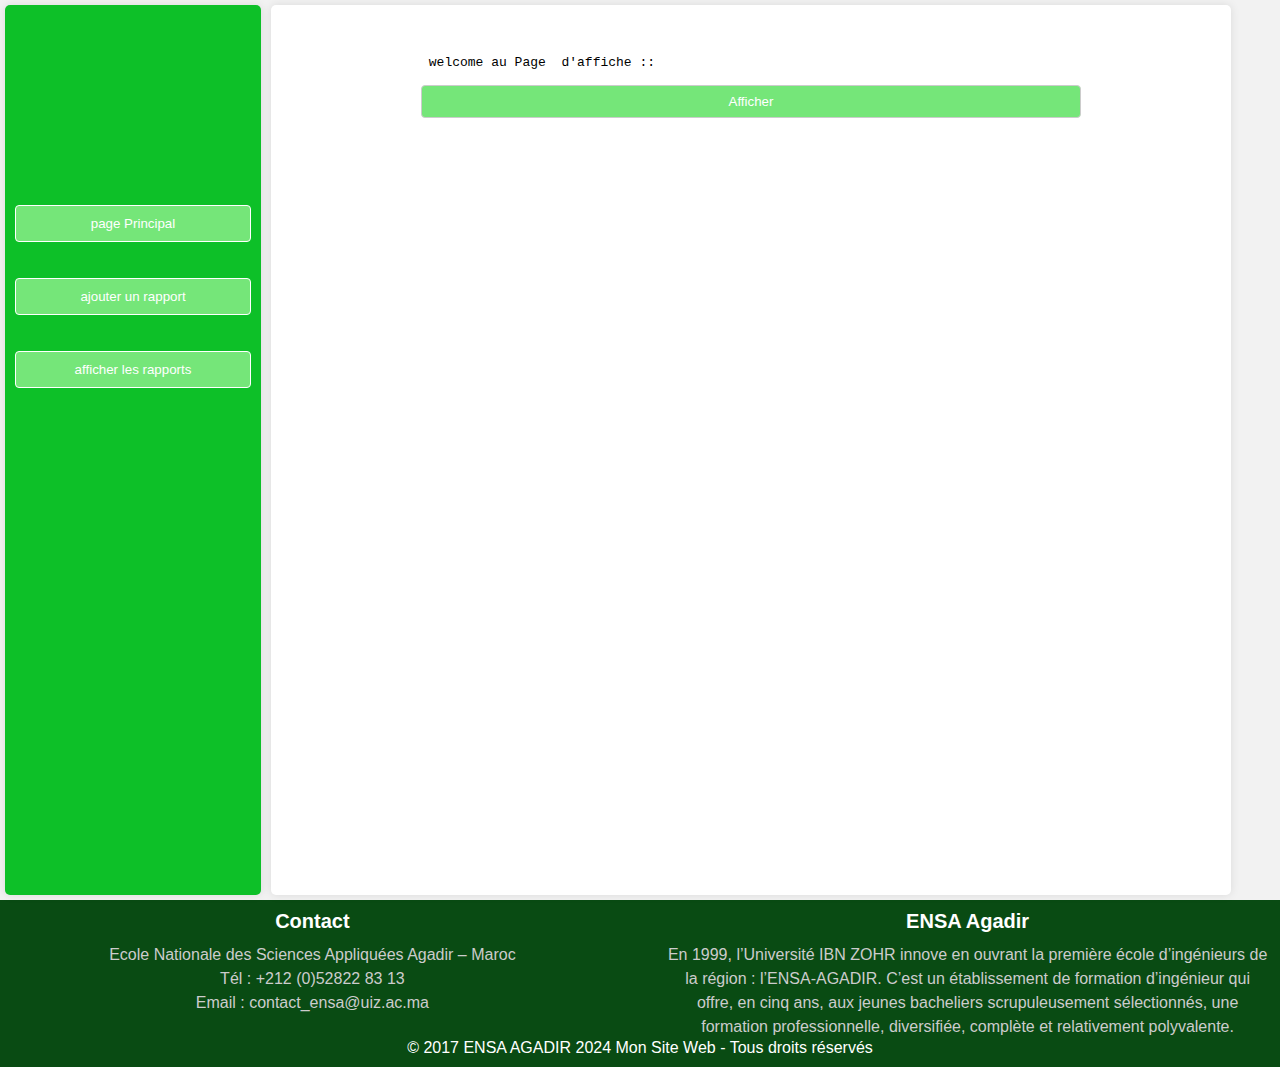
<file: afficherRapports.html>
<!DOCTYPE html>
    <html lang="en">
    <head>
        <meta charset="UTF-8">
        <meta name="viewport" content="width=device-width, initial-scale=1.0">
        <link rel="stylesheet" href="InterfaceDepot.css">
        <title>Document</title>
    </head>
    <body>
    <main>
        <div class="barre1">
            <a href="InterfaceDepot.php"><button class="btn">page Principal</button></a>
            <br>
            <br>
            <br>
            <a href="ajouterRapport.html"><button class="btn">ajouter un rapport</button></a>
            <br>
            <br>
            <br>
            <a href="afficherRapports.html"><button class="btn">afficher les rapports</button></a>
        </div>

        <div class="barre2">
            <div>
                <pre> welcome au Page  d'affiche ::  
                </pre> 
                <form action="afficher.php" method="post"> 
                <button type="submit" name="Afficher">Afficher</button>
                </form>
                
        </div>
        </div>

    </main>
    <footer>
        <div class="contact-info">
            <div>
                <h2>Contact</h2>
                <p>Ecole Nationale des Sciences Appliquées Agadir – Maroc<br>
                    Tél : +212 (0)52822 83 13<br>
                    Email : contact_ensa@uiz.ac.ma
                </p>
            </div>
            
            <div>
                <h2>ENSA Agadir</h2>
                <p>En 1999, l’Université IBN ZOHR innove en ouvrant la première
                    école d’ingénieurs de la région : l’ENSA-AGADIR. C’est un établissement de formation 
                    d’ingénieur qui offre, en cinq ans, aux jeunes bacheliers scrupuleusement sélectionnés,
                    une formation professionnelle, diversifiée, complète et relativement polyvalente.
                </p>
            </div>
        </div>
        
        <div class="copyright">
            <p>© 2017 ENSA AGADIR 2024 Mon Site Web - Tous droits réservés</p>
        </div>
    </footer>
    </body>
    </html>
</file>
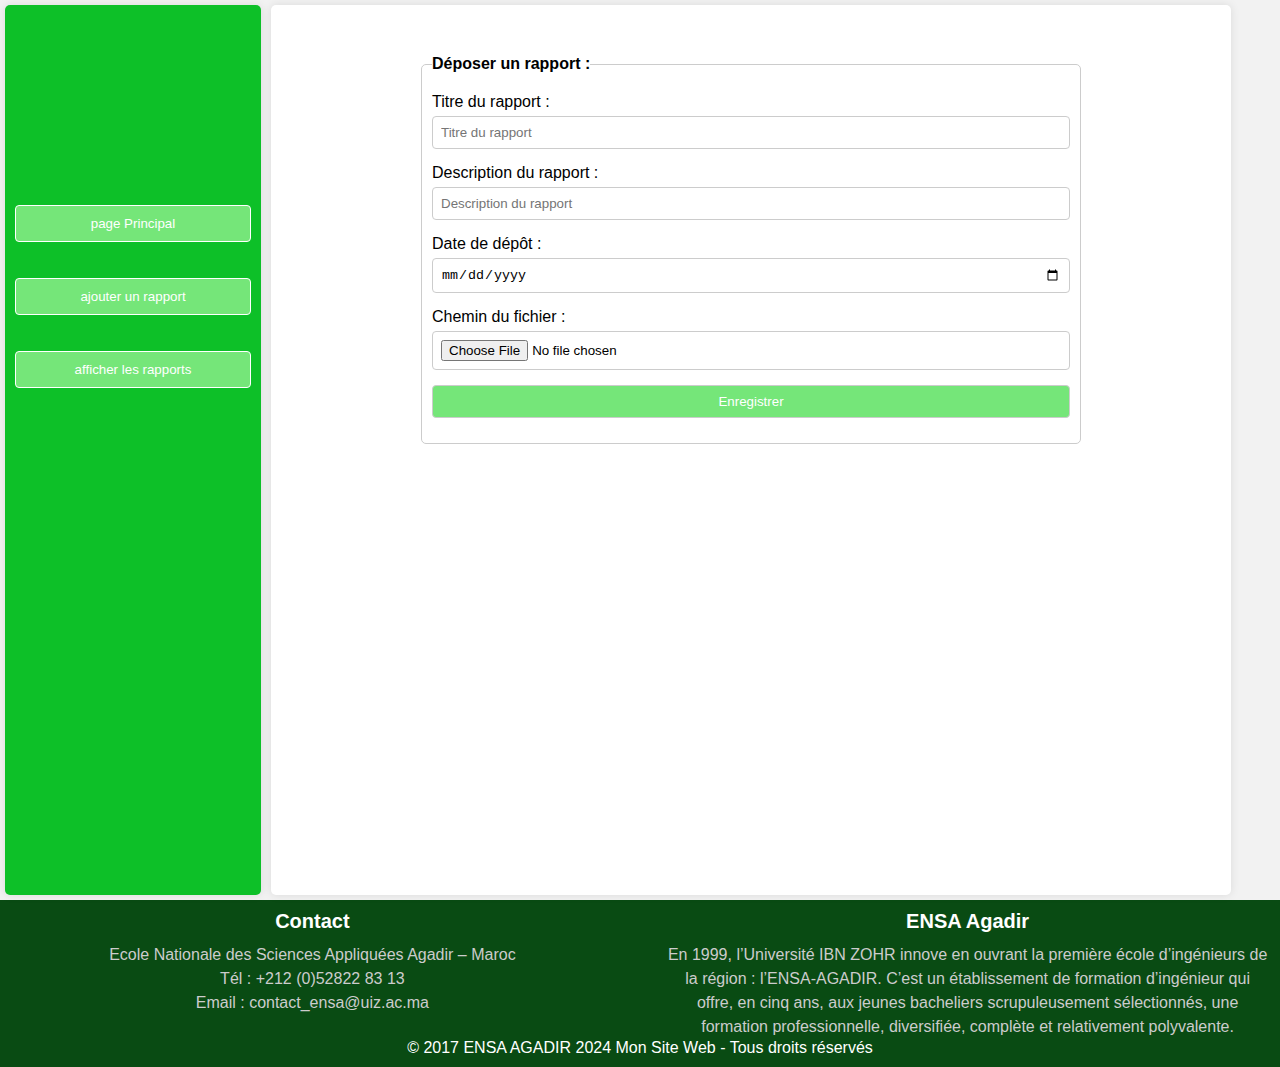
<file: ajouterRapport.html>
<!DOCTYPE html>
<html lang="en">
<head>
    <meta charset="UTF-8">
    <meta name="viewport" content="width=device-width, initial-scale=1.0">
    <link rel="stylesheet" href="InterfaceDepot.css">
    <title>Document</title>
</head>
<body>
<main>
    <div class="barre1">
        <a href="InterfaceDepot.php"><button class="btn">page Principal</button></a>
        <br>
        <br>
        <br>
        <a href="ajouterRapport.html"><button class="btn">ajouter un rapport</button></a>
        <br>
        <br>
        <br>
        <a href="afficherRapports.html"><button class="btn">afficher les rapports</button></a>
 </div>

    <div class="barre2">
        <form action="ajouter.php" method="post">
            <fieldset>
                <legend id="ajouter">Déposer un rapport :</legend>
                <label for="Titre_rapport">Titre du rapport :</label>
                <input type="text" id="Titre_rapport" name="Titre_rapport" placeholder="Titre du rapport" required>
                
                <label for="Description_rapport">Description du rapport :</label>
                <input type="text" id="Description_rapport" name="Description_rapport" placeholder="Description du rapport" required>
                
                <label for="Date_depot">Date de dépôt :</label>
                <input type="date" id="Date_depot" name="Date_depot" required>
                
                <label for="Chemin_fichier">Chemin du fichier :</label>
                <input type="file" id="Chemin_fichier" name="Chemin_fichier" required>
                
                <button type="submit" name="Enregistrer">Enregistrer</button>
            </fieldset>
        </form>
     </div>
    </div>
</main>
<footer>
    <div class="contact-info">
        <div>
            <h2>Contact</h2>
            <p>Ecole Nationale des Sciences Appliquées Agadir – Maroc<br>
                Tél : +212 (0)52822 83 13<br>
                Email : contact_ensa@uiz.ac.ma
            </p>
        </div>
        
        <div>
            <h2>ENSA Agadir</h2>
            <p>En 1999, l’Université IBN ZOHR innove en ouvrant la première
                école d’ingénieurs de la région : l’ENSA-AGADIR. C’est un établissement de formation 
                d’ingénieur qui offre, en cinq ans, aux jeunes bacheliers scrupuleusement sélectionnés,
                une formation professionnelle, diversifiée, complète et relativement polyvalente.
            </p>
        </div>
    </div>
    <a href=""></a>
    <div class="copyright">
        <p>© 2017 ENSA AGADIR 2024 Mon Site Web - Tous droits réservés</p>
    </div>
</footer>
</body>
</html>
</file>
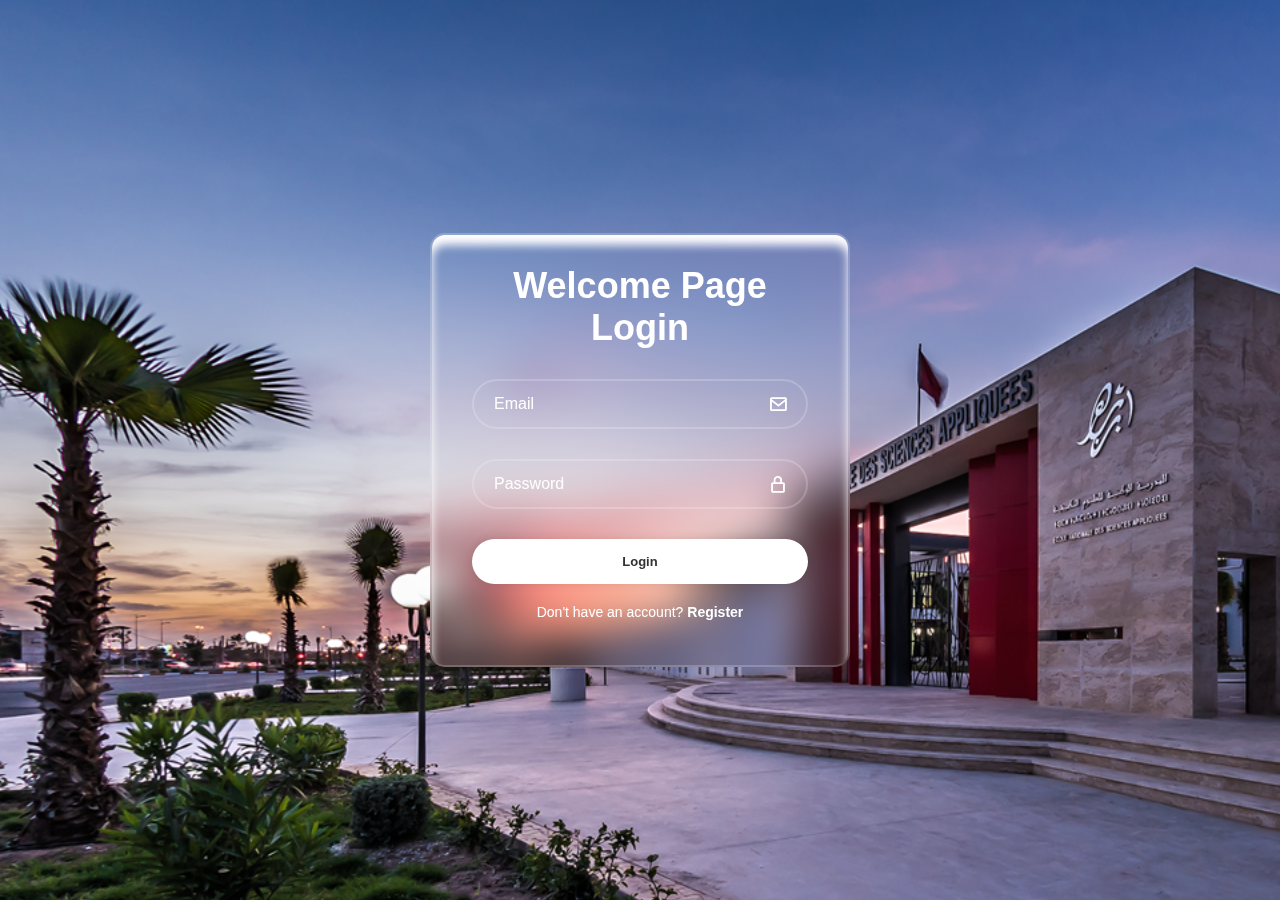
<file: Page_Login_chef_departement.html>
<!DOCTYPE html>
<html lang="en">
<head>
    <meta charset="UTF-8">
    <meta name="viewport" content="width=device-width, initial-scale=1.0">
    <title>Login and Register Page</title>
    <link rel="stylesheet" href="style_chef_departement.css">
    <link href='https://unpkg.com/boxicons@2.1.4/css/boxicons.min.css' rel='stylesheet'>
</head>
<body>
    <div class="wrapper">
        <form action="loginphp.php" method="post">
            <h1>Welcome Page Login</h1>
            <div class="input-box">
                <input type="email" name="Email" placeholder="Email" />
                <i class='bx bx-envelope'></i>
            </div>
            <div class="input-box">
                <input type="password" name="Password" placeholder="Password" />
                <i class='bx bx-lock-alt'></i>
            </div>
            <button type="submit" class="btn">Login</button>
            <div class="register-link">
                <p>Don't have an account? <a href="Page_registre_chef_departement.html">Register</a></p>
            </div>
        </form>
    </div>
</body>
</html>
</file>
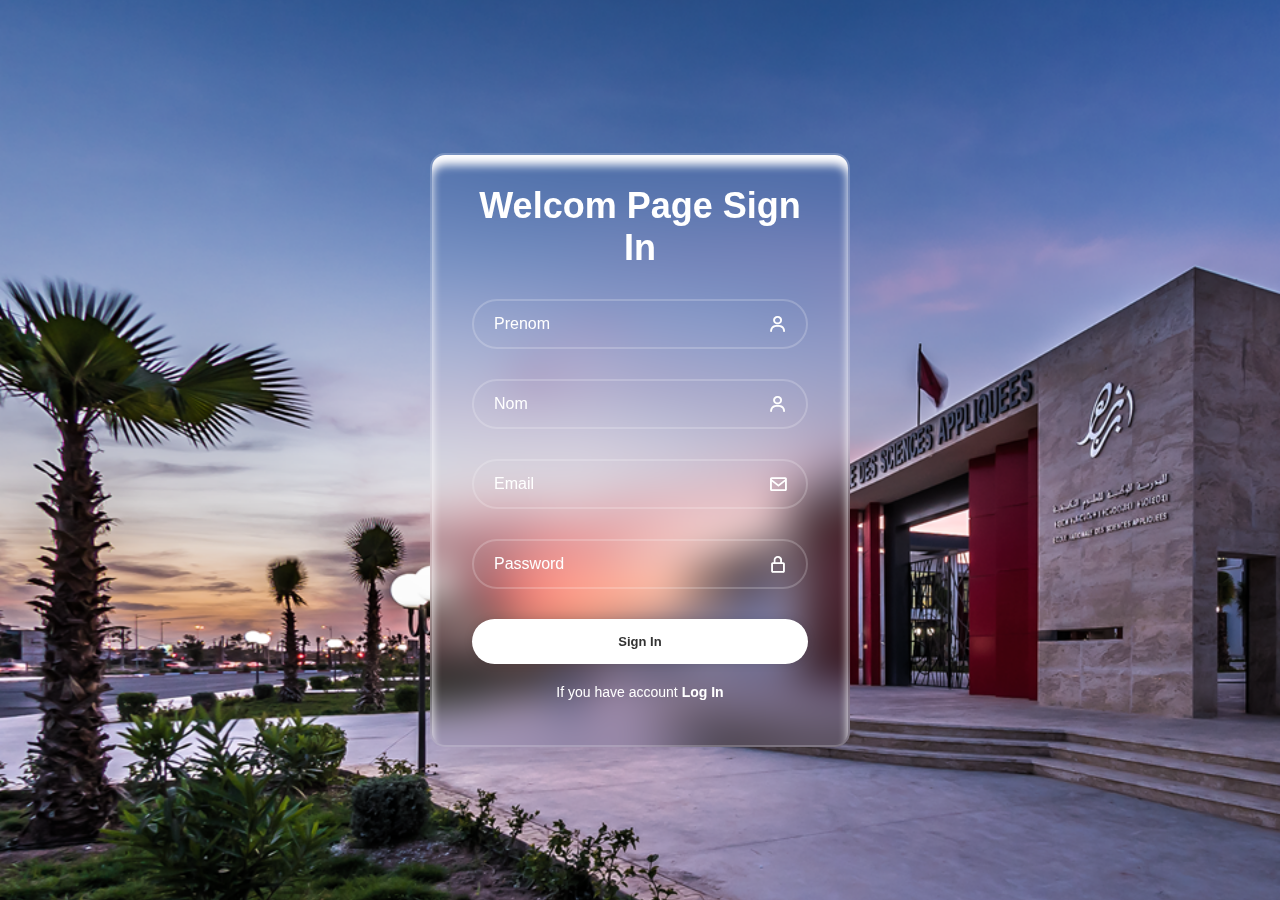
<file: Page_registre_chef_departement.html>
<!DOCTYPE html>
<html lang="en">
<head>
    <meta charset="UTF-8">
    <meta name="viewport" content="width=device-width, initial-scale=1.0">
    <title>Login and Register Page</title>
    <link rel="stylesheet" href="style_chef_departement.css">
    <link href='https://unpkg.com/boxicons@2.1.4/css/boxicons.min.css' rel='stylesheet'>
</head>
<body>
<body>
    <div class="wrapper">
        <form action="registre.php" method="post">
            <h1>Welcom Page Sign In</h1>
            <div class="input-box">
                <input type="text" name="Prenom" placeholder="Prenom" />
                <i class='bx bx-user'></i>
            </div>
            <div class="input-box">
                <input type="text" name="Nom" placeholder="Nom" />
                <i class='bx bx-user'></i>
            </div>
            <div class="input-box">
                <input type="email" name="Email" placeholder="Email" />
                <i class='bx bx-envelope'></i>
            </div>
            <div class="input-box">
                <input type="password" name="Password" placeholder="Password" />
                <i class='bx bx-lock-alt'></i>
            </div>
        <button type="submit" class="btn">Sign In</button>
        <div class="register-link">
            <p>If you  have  account <a href="Page_Login_chef_departement.html">
                Log In
            </a></p>
        </div>
    </form>
     
    </div>
</body>
</html>
</file>
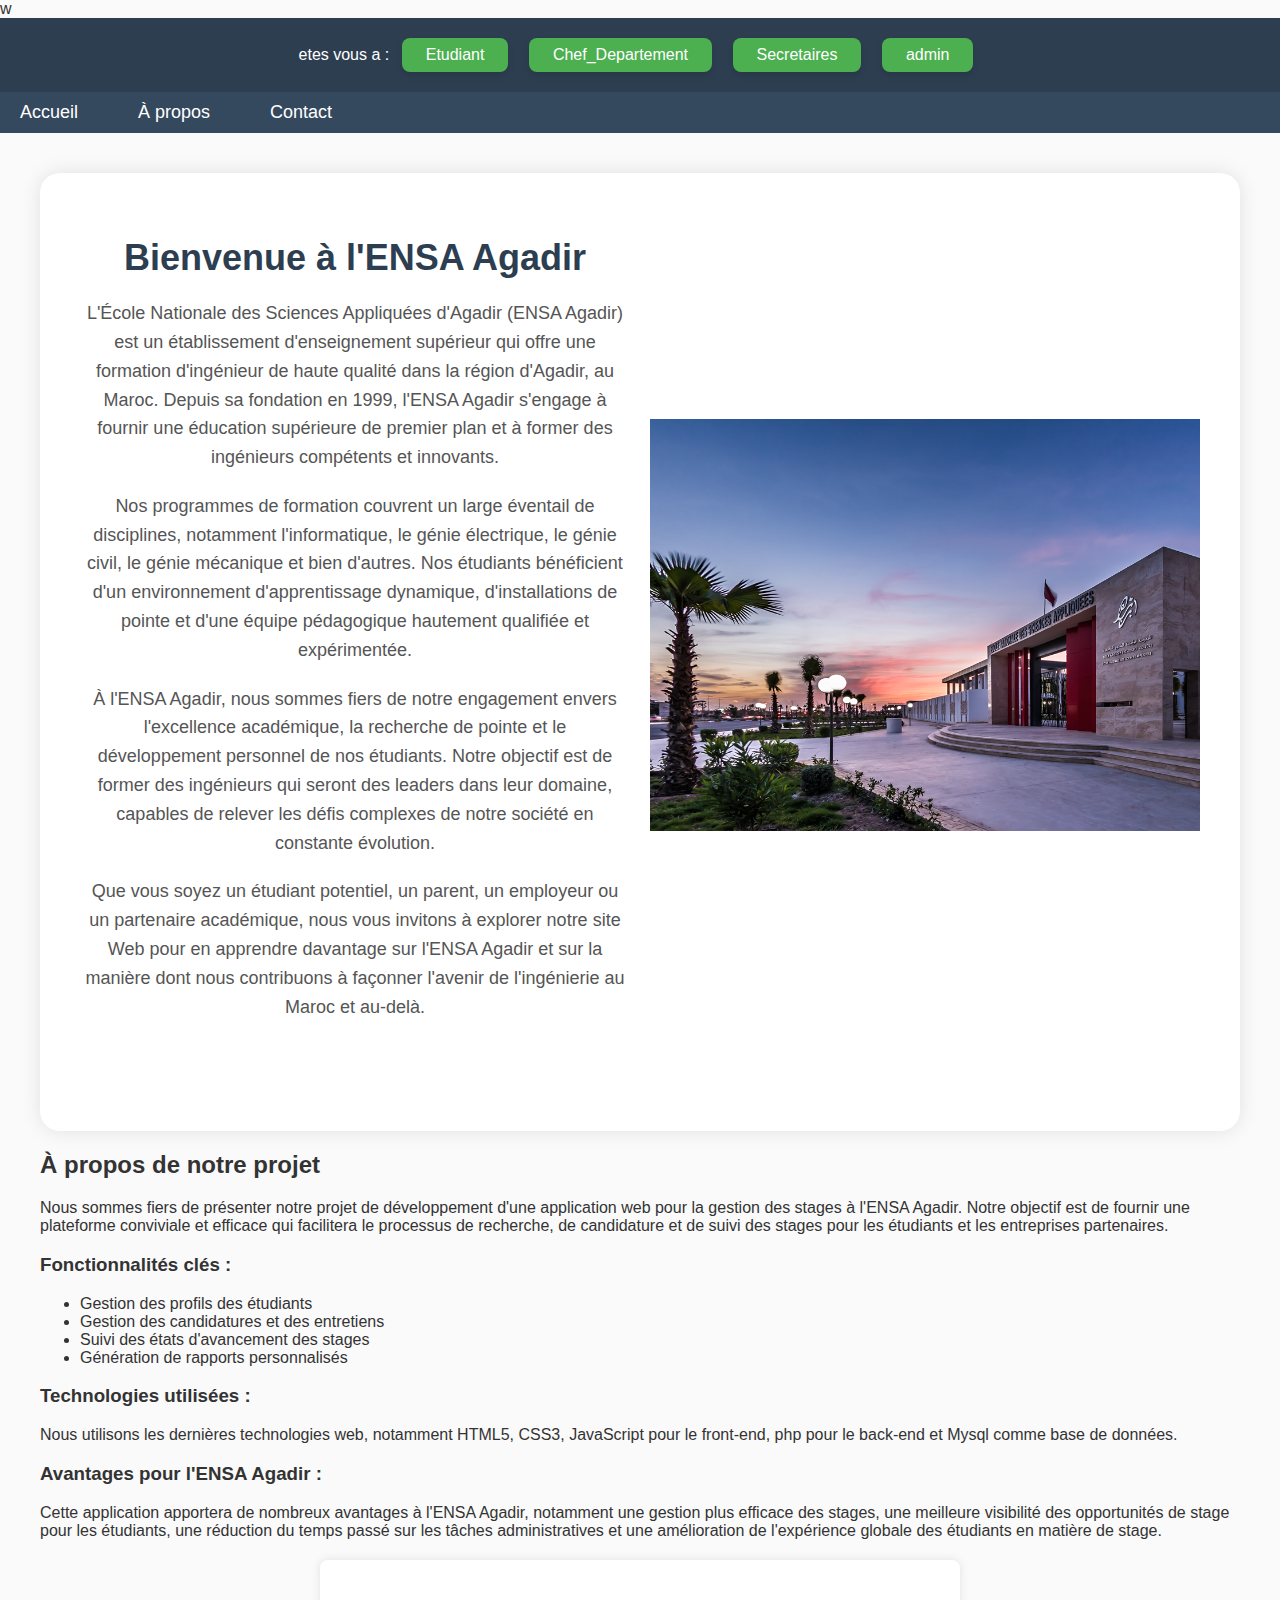
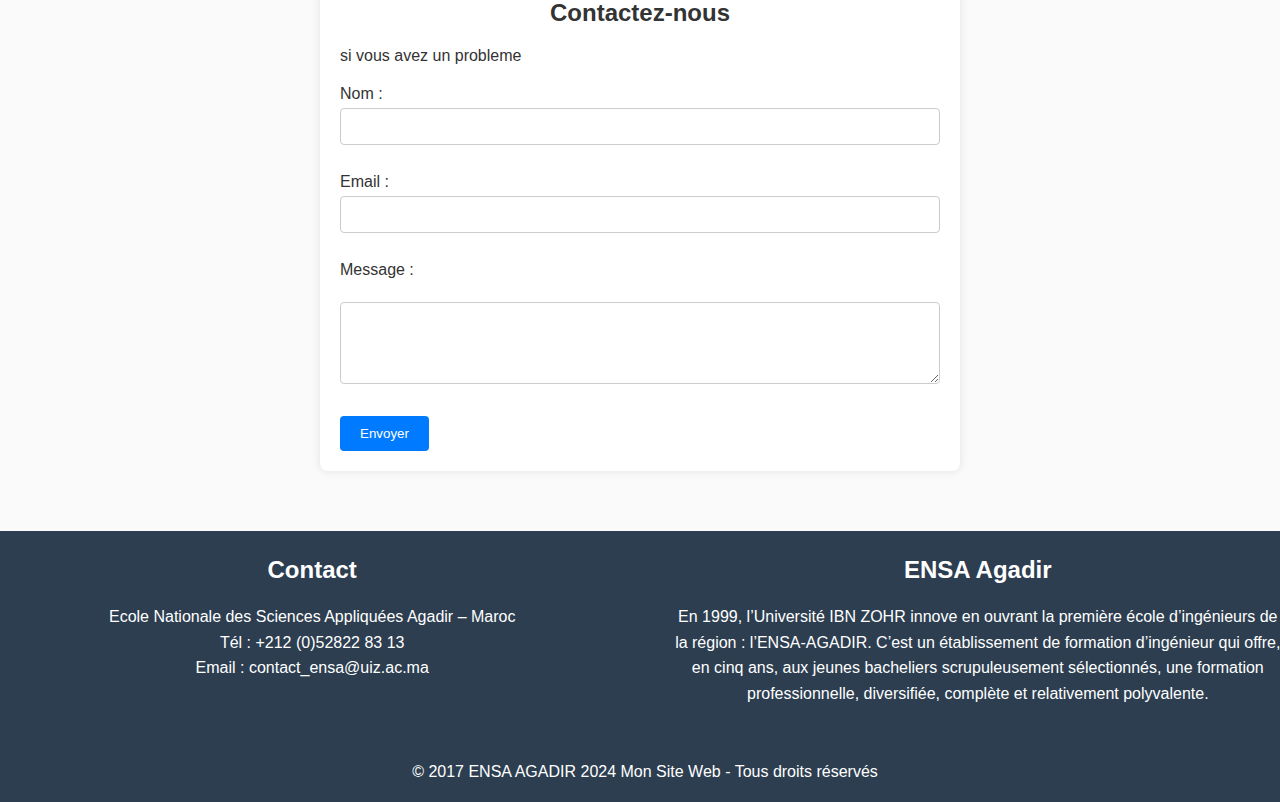
<file: preparation.html>
<!DOCTYPE html>
<html lang="en">
<head>
    <meta charset="UTF-8">
    <meta name="viewport" content="width=device-width, initial-scale=1.0">
    <link rel="stylesheet" href="style.css">
    <title>Document</title>
</head>
<body>w
    <div class="fix">
    <header>
        <div class ="tete">
            <label >etes vous a : </label> 
         
           <a href="azzaz/login.html"><button type="submit">Etudiant</button></a>
           <a href="Page_Login_chef_departement.html"><button type="submit">Chef_Departement</button></a>
           <a href="abdelwahid/Page_Login.html"><button type="submit"> Secretaires</button></a>
           <a href=""><button type="submit"> admin</button></a>
        </div>
    </header>   
    <nav>
        <ul style="display: flex;">
            <li><a href="#acceuil">Accueil</a></li>
            <li><a href="#about">À propos</a></li>
            <li><a href="#contact">Contact</a></li>
        </ul>
    </nav></div>




    <main>
        <!-- Le contenu principal de la page va ici -->
        <section class="presentation" id="acceuil">
            <div class="presentation-container">
                <div class="presentation-content">
                    <h1>Bienvenue à l'ENSA Agadir</h1>
                    <p>L'École Nationale des Sciences Appliquées d'Agadir (ENSA Agadir) est un établissement d'enseignement supérieur qui offre une formation d'ingénieur de haute qualité dans la région d'Agadir, au Maroc. Depuis sa fondation en 1999, l'ENSA Agadir s'engage à fournir une éducation supérieure de premier plan et à former des ingénieurs compétents et innovants.</p>
                    <p>Nos programmes de formation couvrent un large éventail de disciplines, notamment l'informatique, le génie électrique, le génie civil, le génie mécanique et bien d'autres. Nos étudiants bénéficient d'un environnement d'apprentissage dynamique, d'installations de pointe et d'une équipe pédagogique hautement qualifiée et expérimentée.</p>
                    <p>À l'ENSA Agadir, nous sommes fiers de notre engagement envers l'excellence académique, la recherche de pointe et le développement personnel de nos étudiants. Notre objectif est de former des ingénieurs qui seront des leaders dans leur domaine, capables de relever les défis complexes de notre société en constante évolution.</p>
                    <p>Que vous soyez un étudiant potentiel, un parent, un employeur ou un partenaire académique, nous vous invitons à explorer notre site Web pour en apprendre davantage sur l'ENSA Agadir et sur la manière dont nous contribuons à façonner l'avenir de l'ingénierie au Maroc et au-delà.</p>
                </div>
                <div class="presentation-image-container">
                    <img src="ensaa.png" alt="Image de présentation" class="presentation-image">
                </div>
            </div>
        </section>

            <section class="about" id="about">
                
                    <h2>À propos de notre projet</h2>
                    <p>Nous sommes fiers de présenter notre projet de développement d'une application web pour la gestion des stages à l'ENSA Agadir. Notre objectif est de fournir une plateforme conviviale et efficace qui facilitera le processus de recherche, de candidature et de suivi des stages pour les étudiants et les entreprises partenaires.</p>
                    <h3>Fonctionnalités clés :</h3>
                    <ul>
                        <li>Gestion des profils des étudiants </li>
                        <li>Gestion des candidatures et des entretiens</li>
                        <li>Suivi des états d'avancement des stages</li>
                        <li>Génération de rapports personnalisés</li>
                    </ul>
                    <h3>Technologies utilisées :</h3>
                    <p>Nous utilisons les dernières technologies web, notamment HTML5, CSS3, JavaScript pour le front-end, php pour le back-end et Mysql comme base de données.</p>
                    <h3>Avantages pour l'ENSA Agadir :</h3>
                    <p>Cette application apportera de nombreux avantages à l'ENSA Agadir, notamment une gestion plus efficace des stages, une meilleure visibilité des opportunités de stage pour les étudiants, une réduction du temps passé sur les tâches administratives et une amélioration de l'expérience globale des étudiants en matière de stage.</p>
            
            </section>
            <section class="contact" id="contact">
                <h2>Contactez-nous</h2>
                <p>si vous avez un probleme</p>
                <form action="envoyer_message.php" method="POST">
                    <label for="nom">Nom :</label>
                    <input type="text" id="nom" name="nom" required><br><br>

                    <label for="email">Email :</label>
                    <input type="email" id="email" name="email" required><br><br>

                    <label for="message">Message :</label><br>
                    <textarea id="message" name="message" rows="4" required></textarea><br><br>

                    <button type="submit">Envoyer</button>
                </form>
            </section>
       
        

                        
    </main>

    <footer>
        <div class="contact-info">
            <div>
                <h2>Contact</h2>
                <p>Ecole Nationale des Sciences Appliquées Agadir – Maroc<br>
                    Tél : +212 (0)52822 83 13<br>
                    Email : contact_ensa@uiz.ac.ma
                </p>
            </div>
            
            <div>
                <h2>ENSA Agadir</h2>
                <p>En 1999, l’Université IBN ZOHR innove en ouvrant la première
                    école d’ingénieurs de la région : l’ENSA-AGADIR. C’est un établissement de formation 
                    d’ingénieur qui offre, en cinq ans, aux jeunes bacheliers scrupuleusement sélectionnés,
                    une formation professionnelle, diversifiée, complète et relativement polyvalente.
                </p>
            </div>
        </div>
        
        <div class="copyright">
            <p>© 2017 ENSA AGADIR 2024 Mon Site Web - Tous droits réservés</p>
        </div>
    </footer>
    


</body>

</html>
</file>
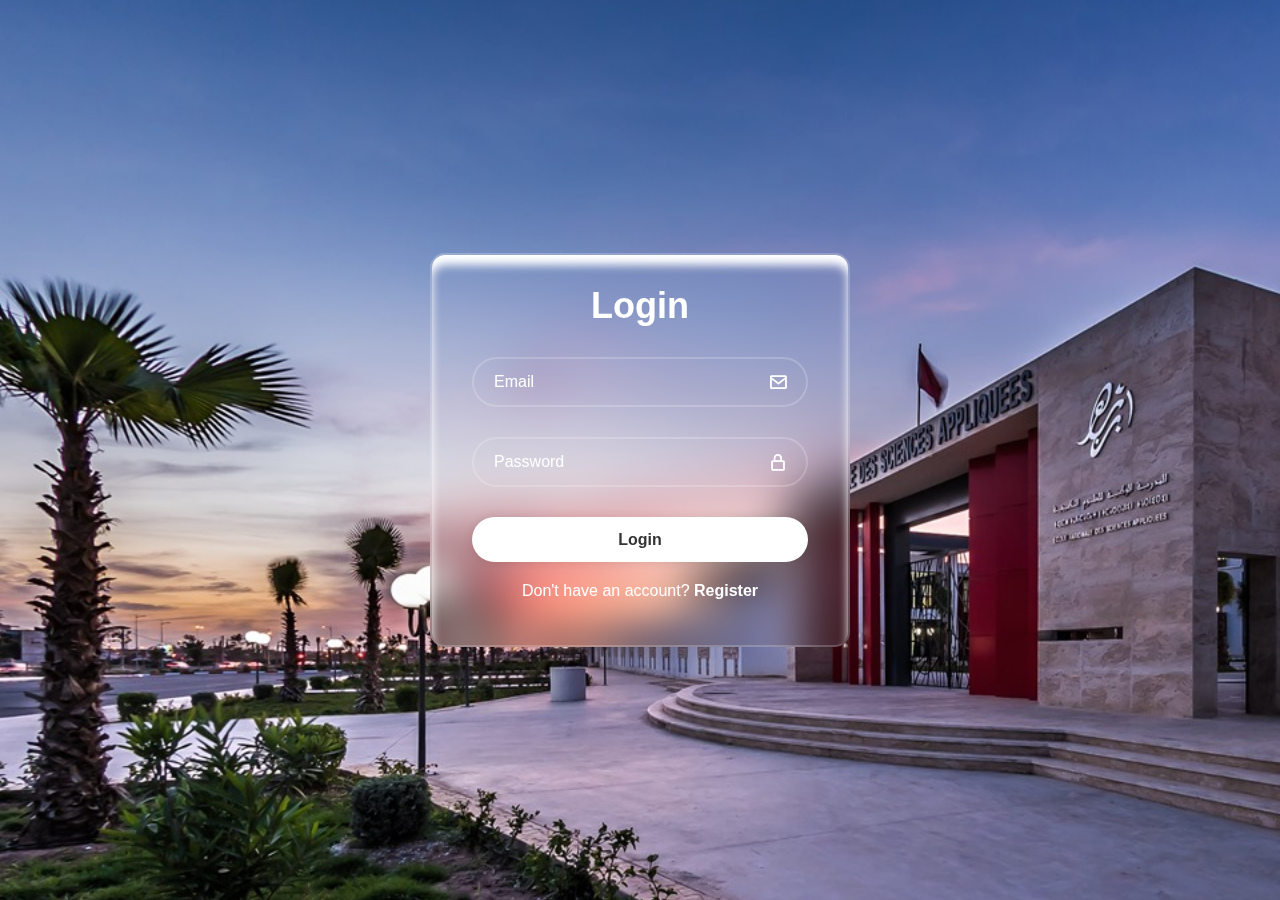
<file: abdelwahid/Page_Login.html>
<!DOCTYPE html>
<html lang="en">
<head>
    <meta charset="UTF-8">
    <meta name="viewport" content="width=device-width, initial-scale=1.0">
    <title>Login and Register Page</title>
    <link rel="stylesheet" href="style_Login_Regester.css">
    <link href='https://unpkg.com/boxicons@2.1.4/css/boxicons.min.css' rel='stylesheet'>
</head>
<body>
    <div class="wrapper">
        <form action="login.php" method="post">
            <h1>Login</h1>
            <div class="input-box">
                <input type="email" name="email" placeholder="Email" />
                <i class='bx bx-envelope'></i>
            </div>
            <div class="input-box">
                <input type="password" name="password" placeholder="Password" />
                <i class='bx bx-lock-alt'></i>
            </div>
            <button type="submit" class="btn">Login</button>
            <div class="register-link">
                <p>Don't have an account? <a href="Page_register.php">Register</a></p>
            </div>
        </form>
    </div>
</body>
</html>
</file>
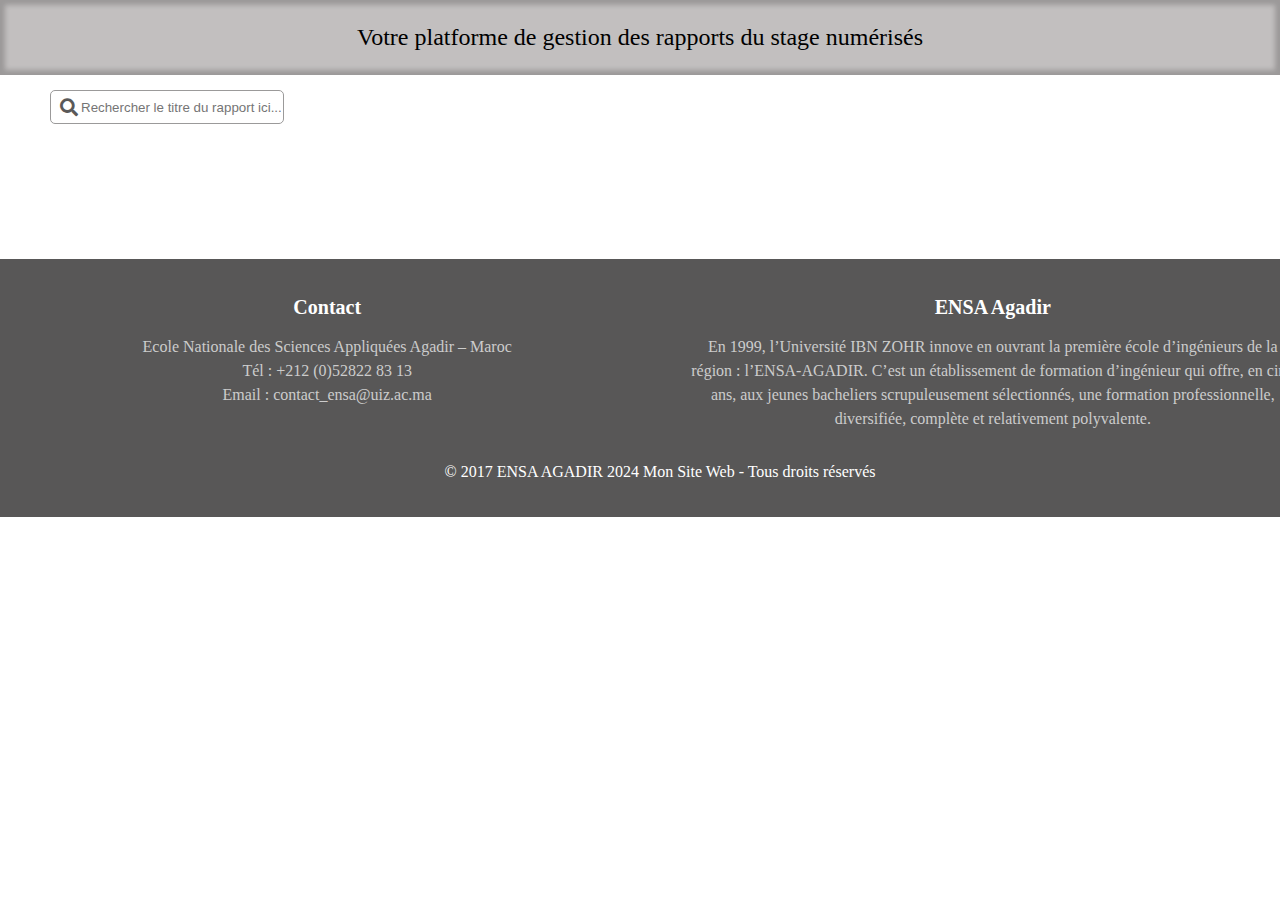
<file: abdelwahid/raport_list.html>
<!DOCTYPE html>
<html lang="en">
<head>
    <meta charset="UTF-8">
    <meta name="viewport" content="width=device-width, initial-scale=1.0">
    <title>Interface Secretaire</title>
    <link rel="stylesheet" href="styles.css">
    <link rel="stylesheet" href="https://cdnjs.cloudflare.com/ajax/libs/font-awesome/5.15.4/css/all.min.css">
</head>
<body>
    <header>
        <div>
         <p class ="NomSecretaire" id="NomSecretaire"></p>
        <p> Votre platforme de gestion des rapports du stage numérisés</p>
       </div>
    </header>
    <main>
    <div class="container">
        <div class="main-content">
            
            <div class="search-container">
                <input type="text" id="searchInput" placeholder="Rechercher le titre du rapport ici...">
                <i class="fa fa-search search-icon"></i> 
             </div>
            <div id="RapportsContainer">
            </div>
        </div>
    </div>
</main>
    <footer>
        <div class="contact-info">
            <div>
                <h2>Contact</h2>
                <p>Ecole Nationale des Sciences Appliquées Agadir – Maroc<br>
                    Tél : +212 (0)52822 83 13<br>
                    Email : contact_ensa@uiz.ac.ma
                </p>
            </div>
            
            <div>
                <h2>ENSA Agadir</h2>
                <p>En 1999, l’Université IBN ZOHR innove en ouvrant la première
                    école d’ingénieurs de la région : l’ENSA-AGADIR. C’est un établissement de formation 
                    d’ingénieur qui offre, en cinq ans, aux jeunes bacheliers scrupuleusement sélectionnés,
                    une formation professionnelle, diversifiée, complète et relativement polyvalente.
                </p>
            </div>
        </div>
        
        <div class="copyright">
            <p>© 2017 ENSA AGADIR 2024 Mon Site Web - Tous droits réservés</p>
        </div>
    </footer>
    <script src="script.js"></script>
</body>
</html>
</file>
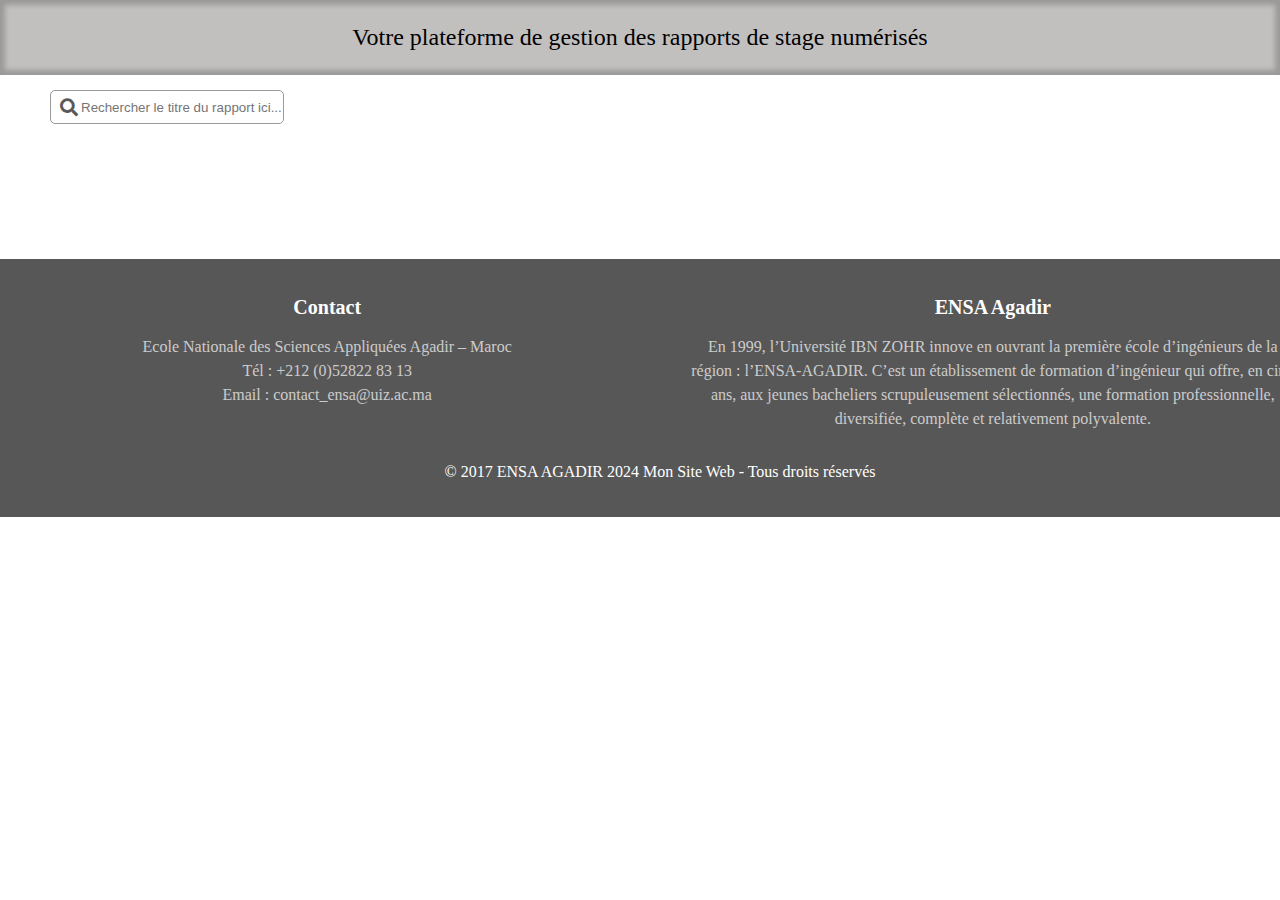
<file: azzaz/ListeRS.html>
<!DOCTYPE html>
<html lang="en">
<head>
    <meta charset="UTF-8">
    <meta name="viewport" content="width=device-width, initial-scale=1.0">
    <title>Interface Secretaire</title>
    <link rel="stylesheet" href="https://cdnjs.cloudflare.com/ajax/libs/font-awesome/5.15.4/css/all.min.css">
    <link rel="stylesheet" href="../abdelwahid/styles.css">
</head>
<body>
    <header>
        <div>
            <p class="NomSecretaire" id="NomSecretaire"></p>
            <p>Votre plateforme de gestion des rapports de stage numérisés</p>
        </div>
    </header>
    <main>
        <div class="container">
            <div class="main-content">
                <div class="search-container">
                    <input type="text" id="searchInput" placeholder="Rechercher le titre du rapport ici...">
                    <i class="fa fa-search search-icon"></i> 
                </div>
                <div id="RapportsContainer"></div>
            </div>
        </div>
    </main>
    <footer>
        <div class="contact-info">
            <div>
                <h2>Contact</h2>
                <p>Ecole Nationale des Sciences Appliquées Agadir – Maroc<br>
                   Tél : +212 (0)52822 83 13<br>
                   Email : contact_ensa@uiz.ac.ma
                </p>
            </div>
            <div>
                <h2>ENSA Agadir</h2>
                <p>En 1999, l’Université IBN ZOHR innove en ouvrant la première
                   école d’ingénieurs de la région : l’ENSA-AGADIR. C’est un établissement de formation 
                   d’ingénieur qui offre, en cinq ans, aux jeunes bacheliers scrupuleusement sélectionnés,
                   une formation professionnelle, diversifiée, complète et relativement polyvalente.
                </p>
            </div>
        </div>
        <div class="copyright">
            <p>© 2017 ENSA AGADIR 2024 Mon Site Web - Tous droits réservés</p>
        </div>
    </footer>
    <script src="ListeRS.js"></script>
</body>
</html>
</file>
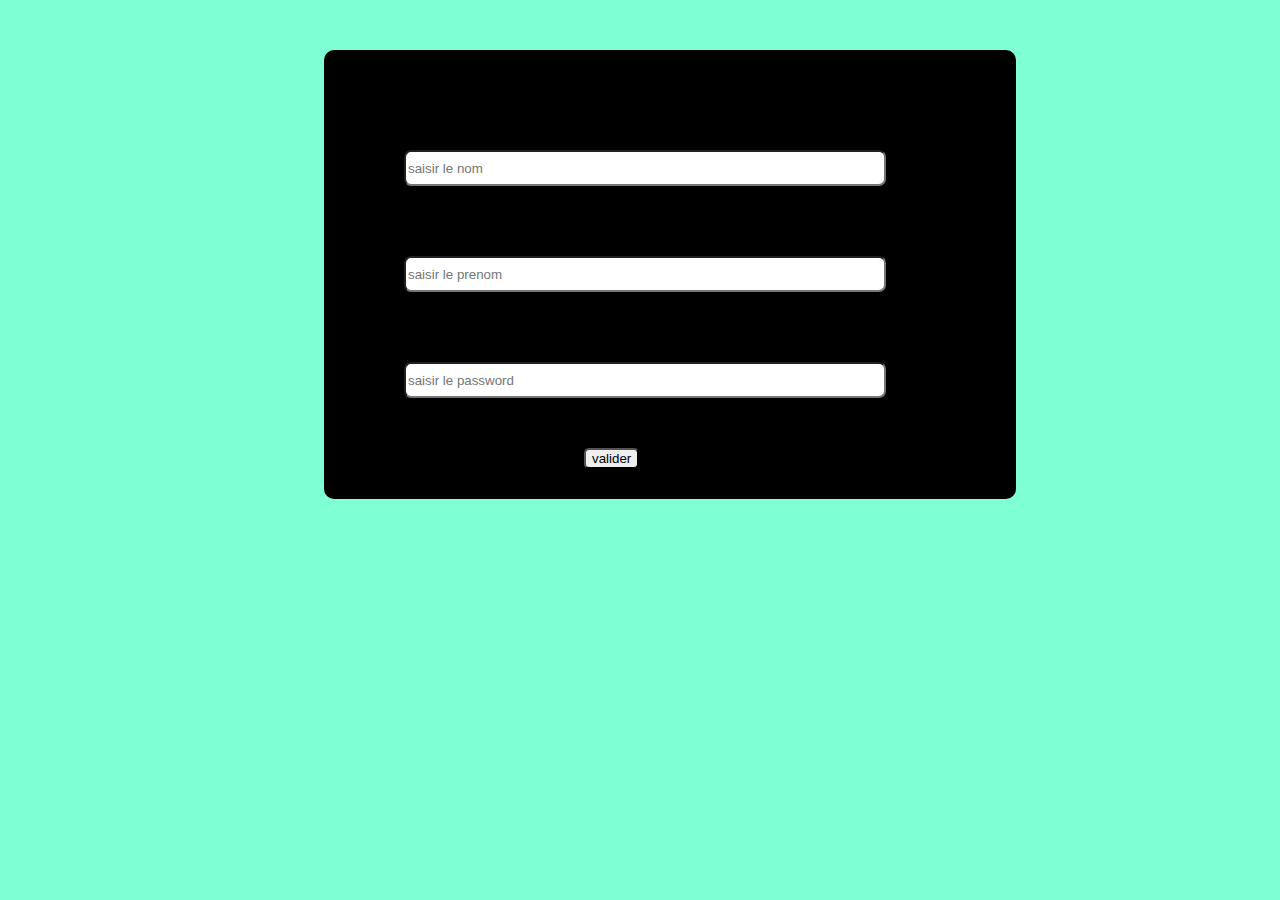
<file: azzaz/login.html>
<!DOCTYPE html>
<html lang="en">
<head>
    <meta charset="UTF-8">
    <meta name="viewport" content="width=device-width, initial-scale=1.0">
    <title>Document</title>
</head>
<body>
   <div class="container"><form action="verifier.php" method="post">
    <input type="text" placeholder="saisir le nom" name="nom" id="input1"><br>
    
    <input type="text" placeholder="saisir le prenom" name="prenom" id="input2"><br>
    <input type="password" placeholder="saisir le password" name="pass" id="input3"><br>
    <input type="submit" value="valider" id="sub">
</form>
</div>

</body>
<style>
    body{
        background-color: aquamarine;
    }
    .container{
        background-color: black;
        width: 50%;
        margin-left: 25%;
        border-radius: 10px;
        margin-top: 50px;
        padding: 30px;
    }
    #input1{
        border-radius: 7px;
        margin-top: 70px;
        margin-left: 50px;
        height: 30px;
        width: 75%;

    }
    #input2{
        border-radius: 7px;
        margin-top: 70px;
        margin-left: 50px;
        height: 30px;
        width: 75%;
        
    }
    #input3{
        border-radius: 7px;
        margin-top: 70px;
        margin-left: 50px;
        height: 30px;
        width: 75%;
        
    }
    #sub{
        border-radius: 5px;
        margin-top: 50px;

        margin-left: 230px;
    }
    #sub:hover{
        background-color: aqua;
        border-radius: 5px;
        margin-top: 50px;
        margin-left: 230px;
    }

</style>
</html>
</file>
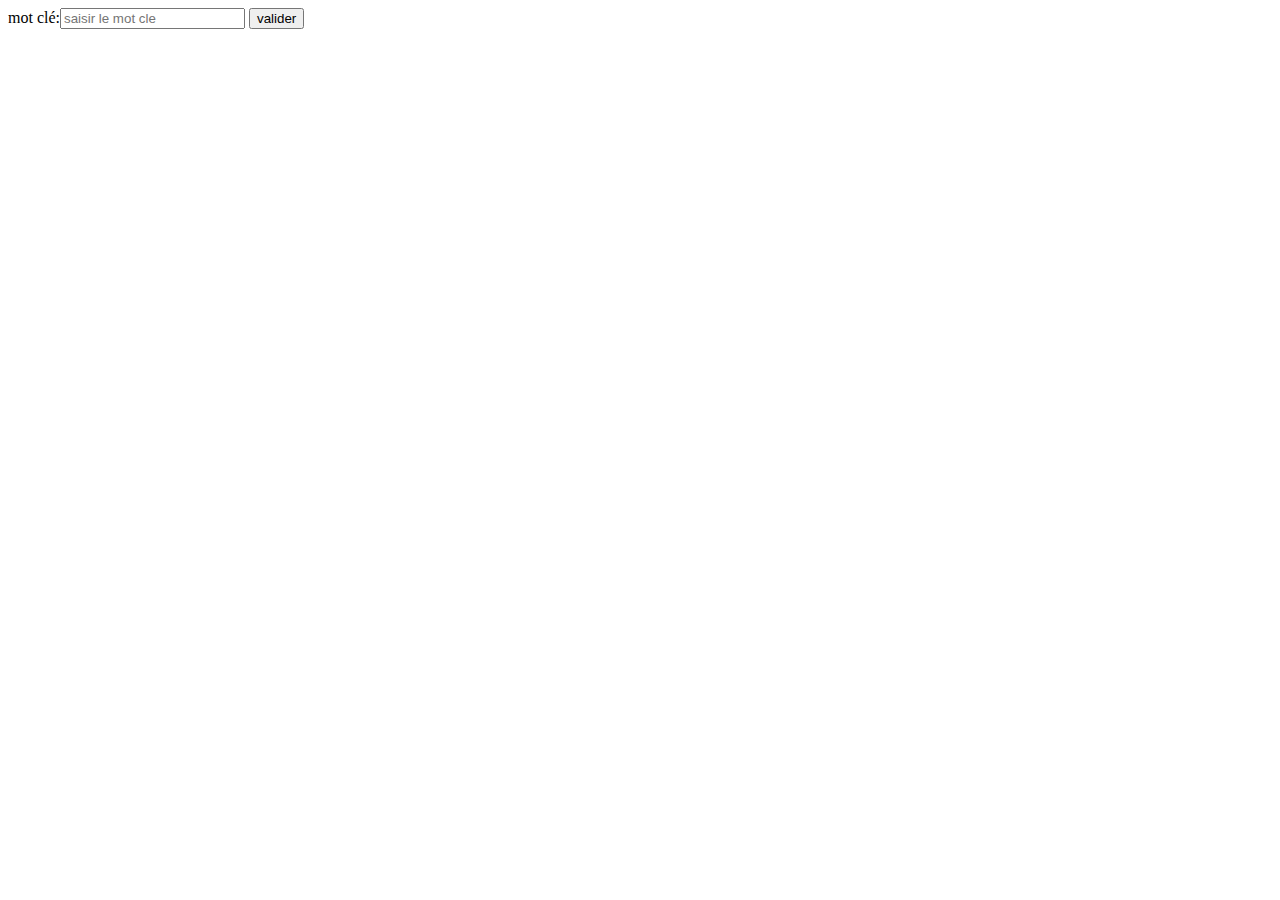
<file: azzaz/motcle.html>
<!DOCTYPE html>
<html lang="en">
<head>
    <meta charset="UTF-8">
    <meta name="viewport" content="width=device-width, initial-scale=1.0">
    <title>Document</title>
</head>
<body>
    <form action="motcle.php" method="post">
        mot clé:<input type="text" placeholder="saisir le mot cle" name="motcle">
        <input type="submit" value="valider">
    </form>
    
</body>
</html>
</file>
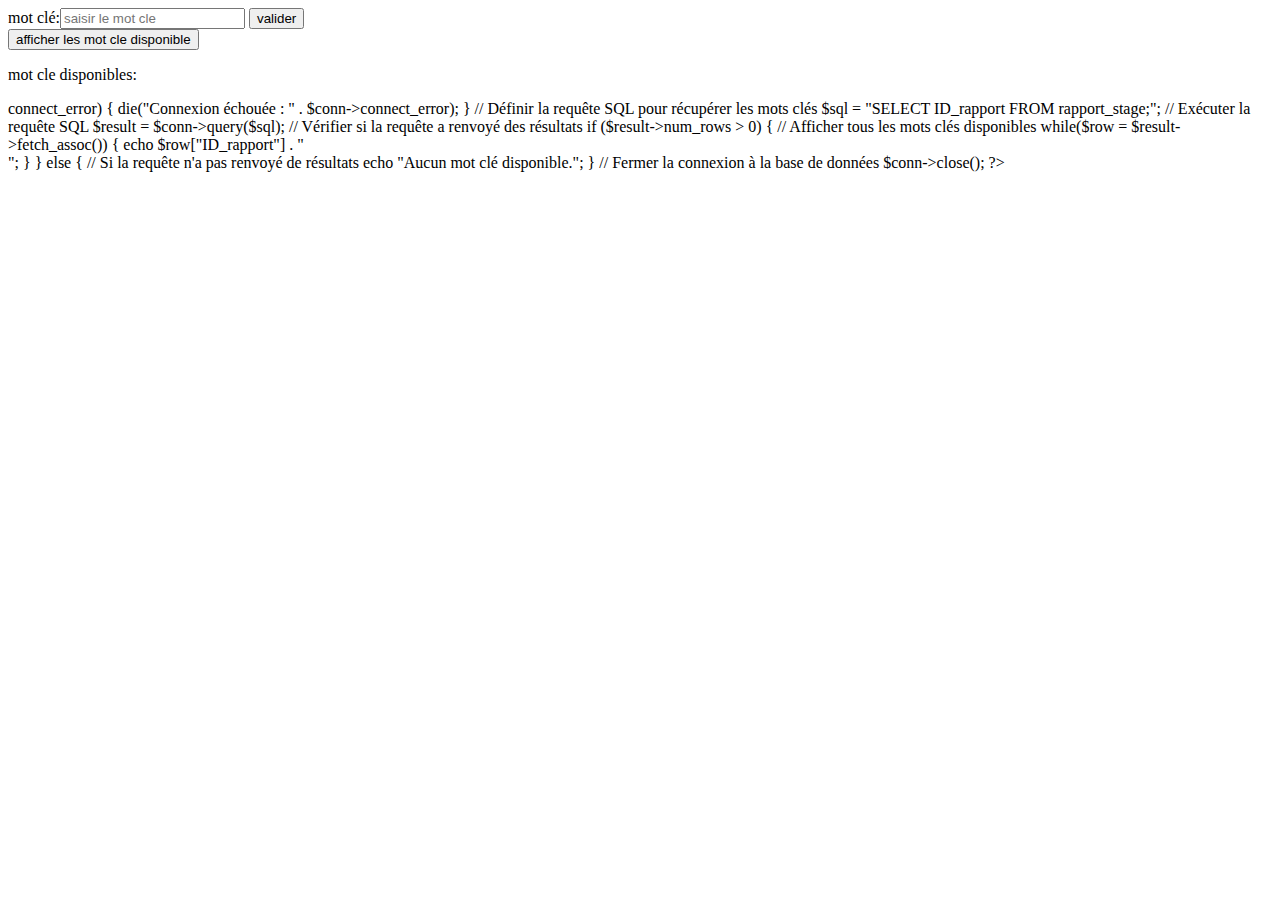
<file: azzaz/motclee.html>
<!DOCTYPE html>
<html lang="en">
<head>
    <meta charset="UTF-8">
    <meta name="viewport" content="width=device-width, initial-scale=1.0">
    <title>Document</title>
</head>
<body>
    <form action="motcle.php" method="post">
        mot clé:<input type="text" placeholder="saisir le mot cle" name="motcle">
        <input type="submit" value="valider">
    </form>
    <button id="mot cle btn">afficher les mot cle disponible</button>
    <p>mot cle disponibles:</p>
    <?php
    // Inclure ici votre code PHP pour récupérer et afficher les mots clés disponibles
    $servername = "localhost";
    $username = "root";
    $password = "";
    $database = "mydatabase";

    $conn = new mysqli($servername, $username, $password, $database);

    // Vérifier la connexion
    if ($conn->connect_error) {
        die("Connexion échouée : " . $conn->connect_error);
    }

    // Définir la requête SQL pour récupérer les mots clés
    $sql = "SELECT ID_rapport
    FROM rapport_stage;";

    // Exécuter la requête SQL
    $result = $conn->query($sql);

    // Vérifier si la requête a renvoyé des résultats
    if ($result->num_rows > 0) {
        // Afficher tous les mots clés disponibles
        while($row = $result->fetch_assoc()) {
            echo $row["ID_rapport"] . "<br>";
        }
    } else {
        // Si la requête n'a pas renvoyé de résultats
        echo "Aucun mot clé disponible.";
    }

    // Fermer la connexion à la base de données
    $conn->close();
    ?>

    
</body>
</html>
</file>
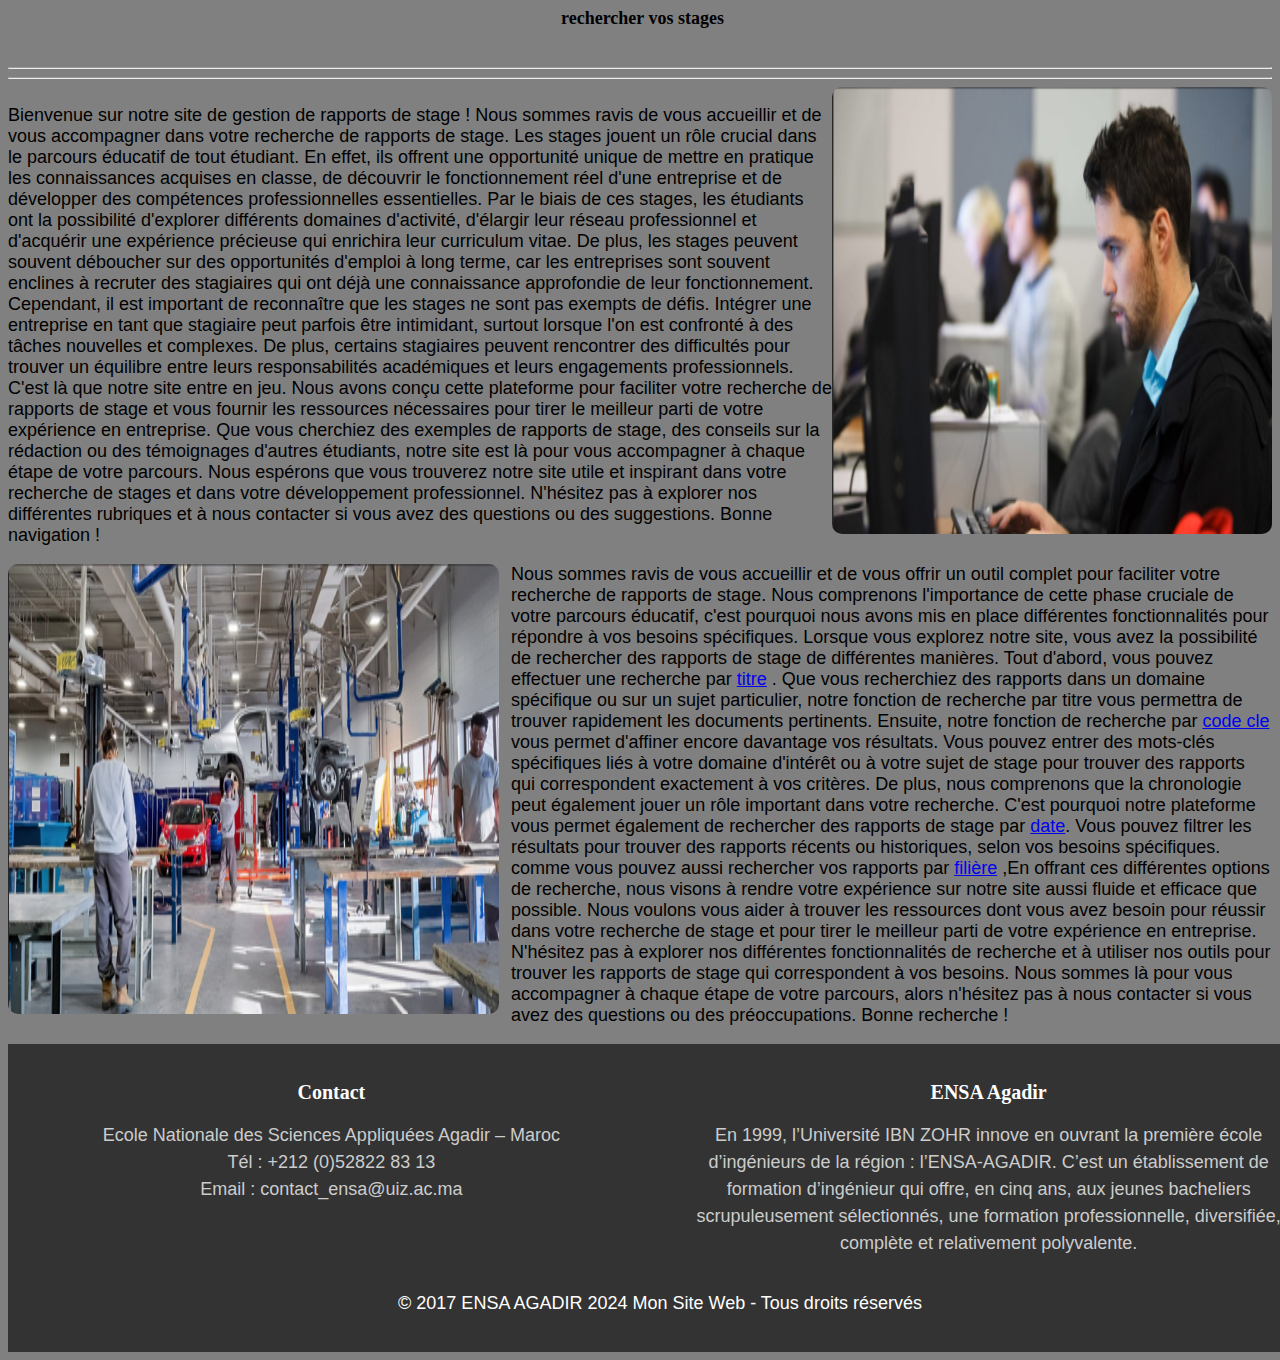
<file: azzaz/premierpg.html>
<!DOCTYPE html>
<html lang="en">
<head>
    <meta charset="UTF-8">
    <meta name="viewport" content="width=device-width, initial-scale=1.0">
    <link rel="stylesheet" href="premierstyle.css">
    <title>Document</title>
</head>
<body bgcolor="grey">
   

<h1 class="rech">rechercher vos stages</h1><br>
<hr><hr>
<div class="txtetimginfo">
    <p>
        Bienvenue sur notre site de gestion de rapports de stage ! Nous sommes ravis de vous accueillir et de vous accompagner dans votre recherche de rapports de stage.
        
        Les stages jouent un rôle crucial dans le parcours éducatif de tout étudiant. En effet, ils offrent une opportunité unique de mettre en pratique les connaissances acquises en classe, de découvrir le fonctionnement réel d'une entreprise et de développer des compétences professionnelles essentielles.
        
        Par le biais de ces stages, les étudiants ont la possibilité d'explorer différents domaines d'activité, d'élargir leur réseau professionnel et d'acquérir une expérience précieuse qui enrichira leur curriculum vitae. De plus, les stages peuvent souvent déboucher sur des opportunités d'emploi à long terme, car les entreprises sont souvent enclines à recruter des stagiaires qui ont déjà une connaissance approfondie de leur fonctionnement.
        
        Cependant, il est important de reconnaître que les stages ne sont pas exempts de défis. Intégrer une entreprise en tant que stagiaire peut parfois être intimidant, surtout lorsque l'on est confronté à des tâches nouvelles et complexes. De plus, certains stagiaires peuvent rencontrer des difficultés pour trouver un équilibre entre leurs responsabilités académiques et leurs engagements professionnels.
        
        C'est là que notre site entre en jeu. Nous avons conçu cette plateforme pour faciliter votre recherche de rapports de stage et vous fournir les ressources nécessaires pour tirer le meilleur parti de votre expérience en entreprise. Que vous cherchiez des exemples de rapports de stage, des conseils sur la rédaction ou des témoignages d'autres étudiants, notre site est là pour vous accompagner à chaque étape de votre parcours.
        
        Nous espérons que vous trouverez notre site utile et inspirant dans votre recherche de stages et dans votre développement professionnel. N'hésitez pas à explorer nos différentes rubriques et à nous contacter si vous avez des questions ou des suggestions. Bonne navigation !</p>
    
<img src="image1.png" class="imginfo">
</div>
<div class="recherche">
    <img src="image2.png" class="imgmeca">
    <p class="rech"> Nous sommes ravis de vous accueillir et de vous offrir un outil complet pour faciliter votre recherche de rapports de stage. Nous comprenons l'importance de cette phase cruciale de votre parcours éducatif, c'est pourquoi nous avons mis en place différentes fonctionnalités pour répondre à vos besoins spécifiques.

        Lorsque vous explorez notre site, vous avez la possibilité de rechercher des rapports de stage de différentes manières. Tout d'abord, vous pouvez effectuer une recherche par <a href="titret.php" class="lien">titre</a> . Que vous recherchiez des rapports dans un domaine spécifique ou sur un sujet particulier, notre fonction de recherche par titre vous permettra de trouver rapidement les documents pertinents.
        
        Ensuite, notre fonction de recherche par  <a href="motclee.php" class="lien">code cle</a> vous permet d'affiner encore davantage vos résultats. Vous pouvez entrer des mots-clés spécifiques liés à votre domaine d'intérêt ou à votre sujet de stage pour trouver des rapports qui correspondent exactement à vos critères.
        
        De plus, nous comprenons que la chronologie peut également jouer un rôle important dans votre recherche. C'est pourquoi notre plateforme vous permet également de rechercher des rapports de stage par <a href="date.php" class="lien">date</a>. Vous pouvez filtrer les résultats pour trouver des rapports récents ou historiques, selon vos besoins spécifiques.
        
        comme vous pouvez aussi rechercher vos rapports par <a href="filiere.php" class="lien">filière</a> ,En offrant ces différentes options de recherche, nous visons à rendre votre expérience sur notre site aussi fluide et efficace que possible. Nous voulons vous aider à trouver les ressources dont vous avez besoin pour réussir dans votre recherche de stage et pour tirer le meilleur parti de votre expérience en entreprise.
        
        N'hésitez pas à explorer nos différentes fonctionnalités de recherche et à utiliser nos outils pour trouver les rapports de stage qui correspondent à vos besoins. Nous sommes là pour vous accompagner à chaque étape de votre parcours, alors n'hésitez pas à nous contacter si vous avez des questions ou des préoccupations. Bonne recherche !</p>
</div>
<footer>
    <div class="contact-info">
        <div>
            <h2>Contact</h2>
            <p>Ecole Nationale des Sciences Appliquées Agadir – Maroc<br>
                Tél : +212 (0)52822 83 13<br>
                Email : contact_ensa@uiz.ac.ma
            </p>
        </div>
        
        <div>
            <h2>ENSA Agadir</h2>
            <p>En 1999, l’Université IBN ZOHR innove en ouvrant la première
                école d’ingénieurs de la région : l’ENSA-AGADIR. C’est un établissement de formation 
                d’ingénieur qui offre, en cinq ans, aux jeunes bacheliers scrupuleusement sélectionnés,
                une formation professionnelle, diversifiée, complète et relativement polyvalente.
            </p>
        </div>
    </div>
    
    <div class="copyright">
        <p>© 2017 ENSA AGADIR 2024 Mon Site Web - Tous droits réservés</p>
    </div>
</footer>

<!-- Bouton pour afficher la liste des filières -->


        
  
    
</body>
</html>
</file>
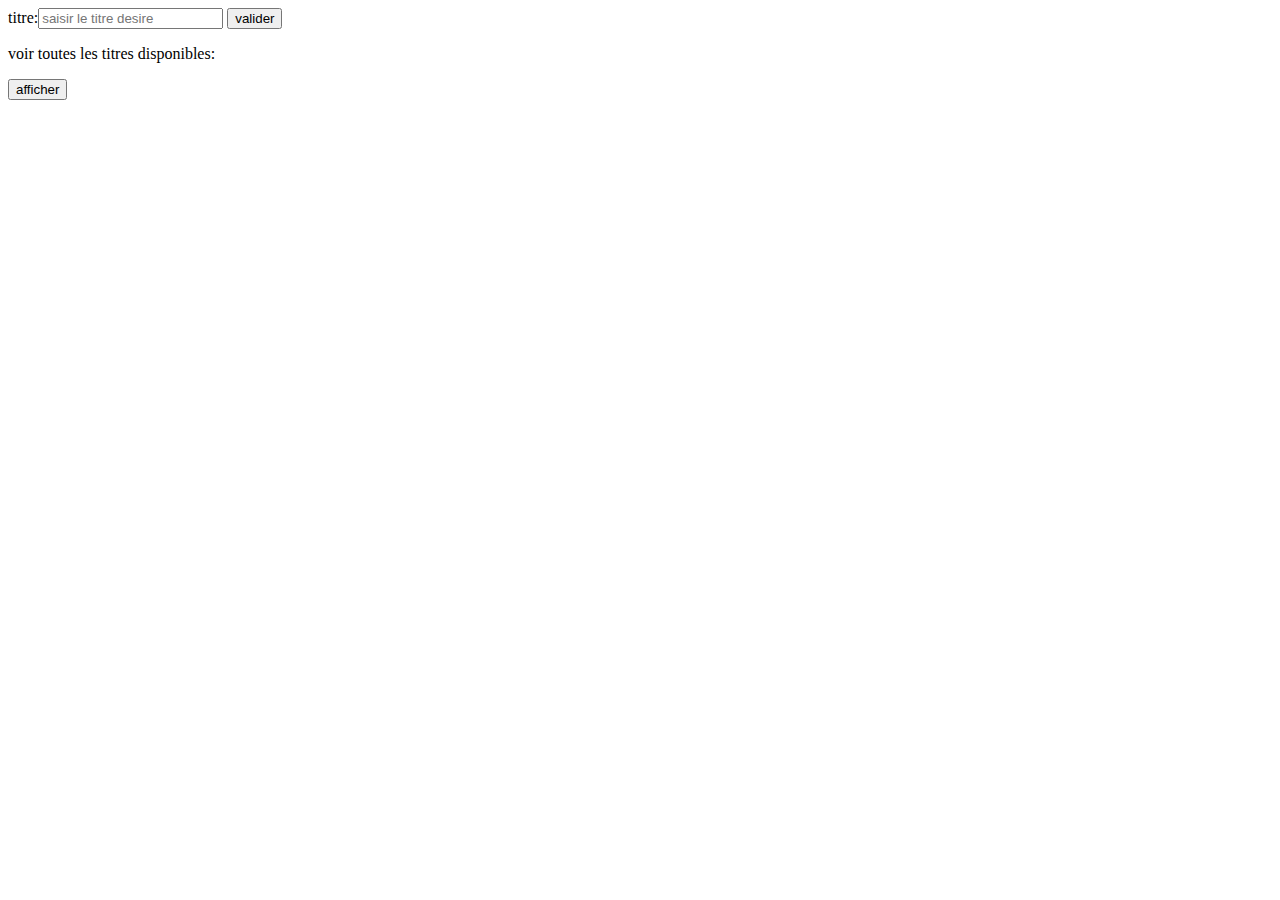
<file: azzaz/titre.html>
<!DOCTYPE html>
<html lang="en">
<head>
    <meta charset="UTF-8">
    <meta name="viewport" content="width=device-width, initial-scale=1.0">
    <title>Document</title>
</head>
<body>
    <form action="titre.php" method="post">
        titre:<input type="text" name="titre" placeholder="saisir le titre desire">
        <input type="submit" value="valider">
     </form>
     <p>voir toutes les titres disponibles:</p>
     <form action="disponible.php">
      <input type="submit" value="afficher">
     </form>
   
    
</body>

</html>
</file>
<file: InterfaceDepot.css>
* {
        margin: 0;
        padding: 0;
        box-sizing: border-box;
    }


    footer {
        position:;
        left: auto;
        bottom:auto;
        width: 100%;
        background-color: #094b13;
        color: #fff;
        text-align: center;
        padding: 10px;
    }

    .contact-info {
        display: flex; 
        justify-content: space-between; 
    }

    .contact-info div {
        width: 48%; 
    }

    .contact-info h2 {
        color: #fff;
        font-size: 20px;
        margin-bottom: 10px;
    }

    .contact-info p {
        color: #ccc;
        line-height: 1.5;
    }

    footer .copyright {
        text-align: center; 
    }

    
    body {
        font-family: Arial, sans-serif;
        background-color: #f2f2f2;
        margin: 0;
        padding: 0;
    }

    
    main {
        width: 100% ;
        display: flex;
    min-height: 100vh;
    }

    header {
        width: 100% ;
        background-color: aquamarine;
    
    }
    
    header div ul li  {
        display: flex ;
        justify-content: center;
    }

    .barre2 {
        width: 75% ;
        background-color: #fff;
        padding: 50px 150px;
        border-radius: 5px;
        box-shadow: 0 0 10px rgba(0, 0, 0, 0.1);
        margin: 5px;
    }
    .barre1{
        width: 20% ;
        display: block ;
        flex-direction: column ;
        text-align: center ;
        background-color: #0dc028;
        border-radius: 5px;
        box-shadow: 0 0 10px rgba(0, 0, 0, 0.1);
        margin: 5px;
        padding: 200px 10px ;
        position: relative;
        
    }

    fieldset {
        border: 1px solid #ccc;
        padding: 10px;
        margin-bottom: 20px;
        border-radius: 5px;
    }

    legend {
        font-weight: bold;
        margin-bottom: 10px;
    }

    label {
        display: block;
        margin-bottom: 5px;
    }

    input[type="text"],
    input[type="date"],
    input[type="file"],
    button[type="submit"] {
        width: 100%;
        padding: 8px;
        margin-bottom: 15px;
        border: 1px solid #ccc;
        border-radius: 4px;
        box-sizing: border-box;
    }

    button {
        width: 100% ;
        background-color: #75e679;
        color: white;
        border: 1px solid ;
        border-radius: 4px;
        padding: 10px 10px;
        cursor: pointer;
        transition: background-color 0.3s ease;
    }

    button:hover {
        background-color: #f1f1f1;
        color: #4CAF50;
    }



    /*-------------------------------------------------------------------tableau ------------------------------*/
    
    table {
        width: 100%;
        border-collapse: collapse;
        border: 2px solid #ccc;
        margin-bottom: 20px;
    }

    
    th {
        background-color: #f2f2f2;
        border: 1px solid #ddd;
        padding: 10px;
        text-align: left;
    }

    
    td {
        border: 1px solid #ddd;
        padding: 10px;
    }

    tr:nth-child(odd) {
        background-color: #f9f9f9;
    }

    tr:hover {
        background-color: #f5f5f5;
    }

    

   

    /*-------------------------footrt*/

    .detaille {
        background-color: #f9f9f9; 
        padding: 20px; 
        border-radius: 10px; 
        box-shadow: 0px 0px 10px rgba(0, 0, 0, 0.1); 
        font-family: Arial, sans-serif; 
        color: #333; 
    }
    
    .detaille h2 {
        color: #fb2e00; 
        border-bottom: 2px solid #ff2f00; 
        padding-bottom: 10px; 
    }
    
    .detaille p {
        margin-bottom: 10px; 
    }
    
    .detaille p:last-child {
        margin-bottom: 0; 
    }
    .detaille2{
        width: 75% ;
        background-image: linear-gradient(to bottom right, #7bff00, #00ec10);
        padding: 50px 150px;
        border-radius: 5px;
        box-shadow: 0 0 10px rgba(0, 0, 0, 0.1);
        margin: 5px;
        font-size: 20px;

    }
</file>
<file: style_chef_departement.css>
* {
    margin: 0;
    padding: 0;
    box-sizing: border-box;
    font-family: "Popping", sans-serif;
}

body {
    display: flex;
    justify-content: center;
    align-items: center;
    min-height: 100vh;
    background-image: url('ensaa.png');
    background-repeat: no-repeat;
    background-size: cover;
    background-position: center;
}

.wrapper {
    width: 420px;
    background-color: transparent;
    color: #fff;
    border: 2px solid rgba(255, 255, 255, .2);
    backdrop-filter: blur(20px);
    box-shadow: 0 10px 10px rgba(255, 254, 254, 1) inset;
    border-radius: 15px;
    padding: 30px 40px;
}

.wrapper h1 {
    font-size: 36px;
    text-align: center;
}

.wrapper .input-box {
    position: relative; /* Ajout de cette propriété pour que les icônes soient positionnées par rapport à la boîte de saisie */
    width: 100%;
    height: 50px;
    margin: 30px 0;
}

.input-box input {
    width: 100%;
    height: 100%;
    background: transparent;
    border: none;
    outline: none;
    border: 2px solid rgba(255, 255, 255, .2);
    border-radius: 40px;
    font-size: 16px;
    color: #fff;
    padding: 20px 45px 20px 20px;
}

.input-box input::placeholder {
    color: #fff;
}

.input-box i {
    position: absolute;
    right: 20px;
    top: 50%;
    transform: translateY(-50%);
    font-size: 20px;
}

.wrapper .btn {
    width: 100%;
    height: 45px;
    background: #fff;
    border: none;
    outline: none;
    border-radius: 40px;
    box-shadow: 0 0 10px rgb(0, 0, 0, .1);
    font-size: 13px;
    color: #333;
    font-weight: 600;
}

.wrapper .register-link {
    font-size: 14px;
    text-align: center;
    margin: 20px 0 15px;
}

.register-link p a {
    color: #fff;
    text-decoration: none;
    font-weight: 600;
}

.register-link p a:hover {
    text-decoration: underline;
}
</file>
<file: style.css>
body {
    font-family: 'Segoe UI', Tahoma, Geneva, Verdana, sans-serif;
    margin: 0;
    padding: 0;
    background-color: #fafafa;
    color: #333;
}

.fix{
    position: inherit;
}
header {
    background-color: #2c3e50;
    color: #fff;
    padding: 20px;
    text-align: center;

}

header h1 {
    margin: 0;
    font-size: 36px;
}
.tete button {
    margin: 0 0.5rem;
    padding: 0.5rem 1.5rem;
    border: none;
    background-color: #4CAF50;
    color: white;
    cursor: pointer;
    font-size: 1rem;
    border-radius: 8px;
    box-shadow: 0 4px 6px rgba(0, 0, 0, 0.1);
    transition: transform 0.2s, box-shadow 0.2s;
}
nav {
    background-color: #34495e;
    padding: 10px 0;
    text-align: center;
}

nav ul {
    list-style-type: none;
    margin: 0;
    padding: 0;
}

nav ul li {
    display: inline-block;
    margin-right: 20px;
}

nav ul li a {
    text-decoration: none;
    color: #fff;
    font-size: 18px;
    padding: 10px 20px;
    border-radius: 5px;
    transition: background-color 0.3s ease;
}

nav ul li a:hover {
    background-color: #2c3e50;
    background-color: #d2e8f3;
}

main {
    padding: 40px;
}

.presentation {
    background-color: #fff;
    padding: 40px;
    border-radius: 20px;
    box-shadow: 0px 0px 20px rgba(0, 0, 0, 0.1);
    text-align: center;
}

.presentation h1 {
    color: #2c3e50;
    font-size: 36px;
    margin-bottom: 20px;
}

.presentation p {
    color: #555;
    font-size: 18px;
    line-height: 1.6;
    margin-bottom: 20px;
}

.presentation a {
    color: #2c3e50;
    text-decoration: none;
    transition: color 0.3s ease;
}

.presentation a:hover {
    color: #34495e;
}


footer {
    background-color: #2c3e50;
    color: #fff;
    text-align: center;
    padding: 5px; 
    position: initial;
    left: 0;
    bottom: 0;
    width: 100%;
}

.contact-info {
    display: flex;
    justify-content: space-between;
    margin-bottom: 40px;
}

.contact-info div {
    width: 48%;
}

.contact-info h2 {
    font-size: 24px;
    margin-bottom: 20px;
}

.contact-info p {
    line-height: 1.6;
}
.presentation-container {
    display: flex;
    flex-direction: row; /* Disposition des éléments en ligne */
    align-items: center; /* Alignement vertical au centre */
    justify-content: space-between; /* Espacement égal entre les éléments */
    margin-bottom: 50px; /* Marge en bas pour séparer les sections */
}

.presentation-content {
    flex: 1; /* Le contenu prendra autant d'espace que possible */
    margin-right: 20px; /* Marge à droite pour séparer l'image */
}

.presentation-image-container {
    flex: 1; /* L'image prendra autant d'espace que possible */
}

.presentation-image {
    max-width: 100%; /* Image responsive, ajustée à la taille de son conteneur */
    height: auto; /* Hauteur automatique pour maintenir les proportions de l'image */
}
.contact {
    max-width: 600px;
    margin: 20px auto;
    background-color: #fff;
    padding: 20px;
    border-radius: 8px;
    box-shadow: 0 0 10px rgba(0, 0, 0, 0.1);
}

.contact h2 {
    text-align: center;
    color: #333;
}

.contact form {
    margin-top: 20px;
}

.contact form label {
    display: block;
    margin-bottom: 5px;
    color: #333;
}

.contact form input[type="text"],
.contact form input[type="email"],
.contact form textarea {
    width: 100%;
    padding: 10px;
    margin-bottom: 10px;
    border: 1px solid #ccc;
    border-radius: 4px;
    box-sizing: border-box;
}

.contact form textarea {
    resize: vertical;
}

.contact form button[type="submit"] {
    background-color: #007bff;
    color: #fff;
    padding: 10px 20px;
    border: none;
    border-radius: 4px;
    cursor: pointer;
}

.contact form button[type="submit"]:hover {
    background-color: #0056b3;
}
</file>
<file: abdelwahid/style_Login_Regester.css>
* {
    margin: 0;
    padding: 0;
    box-sizing: border-box;
    font-family: "Popping", sans-serif;
    font-size: 16px;
}

body {
    display: flex;
    justify-content: center;
    align-items: center;
    min-height: 100vh;
    background-image: url('ensaa.jpg');
    background-repeat: no-repeat;
    background-size: cover;
    background-position: center;
    
}

.wrapper {
    width: 420px;
    background-color: transparent;
    color: #fff;
    border: 2px solid rgba(255, 255, 255, .2);
    backdrop-filter: blur(20px);
    box-shadow: 0 10px 10px 0 rgb(255, 255, 255, 1) inset;
    border-radius: 15px;
    padding: 30px 40px;
}

.wrapper h1 {
    font-size: 36px;
    text-align: center;
}

.wrapper .input-box {
    position: relative; /* Ajout de cette propriété pour que les icônes soient positionnées par rapport à la boîte de saisie */
    width: 100%;
    height: 50px;
    margin: 30px 0;
}

.input-box input {
    width: 100%;
    height: 100%;
    background: transparent;
    border: none;
    outline: none;
    border: 2px solid rgba(255, 255, 255, .2);
    border-radius: 40px;
    font-size: 16px;
    color: #ffffff;
    padding: 20px 45px 20px 20px;
}

.input-box input:hover{
    background: #797878;
}

.input-box input::placeholder {
    color: #fff;
}

.input-box i {
    position: absolute;
    right: 20px;
    top: 50%;
    transform: translateY(-50%);
    font-size: 20px;
}

.wrapper .btn {
    width: 100%;
    height: 45px;
    background: #fff;
    border: none;
    outline: none;
    border-radius: 40px;
    box-shadow: 0 0 10px rgb(0, 0, 0, .1);
    font-size: 16px;
    color: #333;
    font-weight: 600;
}
.wrapper .msg{
    color: red;
}

.wrapper .btn:hover{
    background: #ff2020;
}

.input-box select {
    width: 100%; /* Ajustez selon vos besoins */
    padding: 15px; /* Ajustez selon vos besoins */
    background: transparent;
    border: 1px solid rgba(255, 255, 255, .2);
    border-radius: 40px;
    font-size: 16px;
    color: #fff;
}

/* Ajoutez ce style pour centrer le texte dans le menu déroulant et dans les options */
.input-box select,
.input-box select option {
    text-align: center;
    text-align-last: center;
    border-radius: 40px;
    font-size: 16px;
    color: #272626;
}

.wrapper .register-link {
    font-size: 14px;
    text-align: center;
    margin: 20px 0 15px;
}


.register-link p a {
    color: #ffffff;
    text-decoration: none;
    font-weight: 600;
}

.register-link p a:hover {
    text-decoration: underline;
}
</file>
<file: abdelwahid/styles.css>
body {
    margin: 0;
    padding: 0;
    width: 100%;
    height: 100%; /* Empêcher le défilement sur le corps */
    display: flex;
    flex-direction: column;
    background-color: #ffffff;
}

header{
    box-shadow: 0 0 5px 5px rgba(0, 0, 0, 0.2) inset;
    margin: 0;
    padding: 0;
    background-color: #c2bfbf;
    text-align: center;
    text-shadow: #292929;
    font-size: x-large;
}

.main {
    flex-grow: 1;
    overflow-y: auto; /* Autoriser le défilement vertical si nécessaire */
}

.container {
    display: flex;
    flex: 1;
    max-width: 1200px;
    margin: 5px auto;
    height: 100%;
    width: 100%;
}

.main-content {
    border-radius: 5px;
    color: #000000;
    flex: 1;
    padding: 10px;
    background-color: #ffffff;

}
.main-content::before,
.main-content::after{
    content: "";
  flex: 1;
  background-color: rgb(255, 0, 0);
}

.RapportsItem {
    border: 1px solid #ccc;
    margin-bottom: 5px;
    padding: 10px;
}

/* Style du tableau */
.rapport-table {
    width: 100%;
    border-collapse: collapse;
    background-color: transparent;
}

.table-header {
    background-color: #f2f2f2;
    border: 1px solid #ddd;
    padding: 8px;
}

.table-row:nth-child(even) {
    background-color: #f2f2f2;
}

.table-data {
    border: 1px solid #ddd;
    padding: 8px;
}

/* Style de la liste des rapports */
.rapport-list {
    list-style-type: none;
    padding: 0;
}

.rapport-list-item {
    margin-bottom: 5px;
    padding: 10px;
    border: 1px solid #ccc;
    cursor: pointer;
}

.rapport-list-item:hover {
    background-color: #f2f2f2;
}

/* Style de la barre de recherche */
.search-container {
    position: relative;
    margin-bottom: 20px; /* Marge en bas pour un espacement entre la barre de recherche et les éléments suivants */
}

/* Style de l'icône de recherche */
.search-icon {
    position: absolute;
    top: 50%;
    left: 10px; /* Ajustement pour positionner l'icône à gauche de la zone de texte */
    transform: translateY(-50%);
    color: #5a5959; /* Couleur de l'icône */
    font-size: 18px; /* Taille de l'icône */
    cursor: pointer; /* Curseur pointer pour indiquer que l'icône est cliquable */
}

/* Style de la zone de texte de recherche */
#searchInput {
    padding-left: 30px; /* Ajustement pour laisser de l'espace à gauche de la zone de texte pour l'icône */
    width: 200px; /* Largeur de la zone de texte */
    height: 30px; /* Hauteur de la zone de texte */
    border: 1px solid #9b9a9a; /* Bordure de la zone de texte */
    border-radius: 5px; /* Bord arrondi */
}

/* Style de l'effet de transition au survol de l'icône */
.search-icon:hover {
    color: #292929; /* Changement de couleur au survol */
}

footer {
    position: relative;
    top: 100px;
    left: 0;
    bottom: 0;
    width: 100%;
    background-color: #585757;
    color: #fff;
    text-align: center;
    padding: 20px;
}

.contact-info {
    display: flex; /* Utilisation de flexbox pour aligner les éléments horizontalement */
    justify-content: space-between; /* Espacement égal entre les éléments */
}

.contact-info div {
    width: 48%; /* Largeur des deux éléments */
}

.contact-info h2 {
    color: #fff;
    font-size: 20px;
    margin-bottom: 10px;
}

.contact-info p {
    color: #ccc;
    line-height: 1.5;
}

footer .copyright {
    text-align: center; /* Alignement du texte au centre */
}
</file>
<file: azzaz/premierstyle.css>
.txtetimginfo{
display: flex;
flex-direction: row;

}
.txtetimginfo.imginfo{
    margin-right: 50px;
    border-radius: 10px;
    margin-bottom: 30px;
}
.imginfo{
    border-radius: 10px;
    margin-bottom: 30px;
}
p{
    font-size: large;
    font-family: Verdana, Geneva, Tahoma, sans-serif;
}
.recherche{
   display: flex;
   flex-direction: row;
}
.imgmeca{
    margin-right: 7px;
    margin-bottom: 30px;
    border-radius: 10px;
    margin-top: 0px;
}
.rech{
    margin-left: 5px;
    margin-top: 0px;
}
.lien:hover{
    background-color: aquamarine;
    border-radius: 5px;

}
.lien{
    border-radius: 10px;
}
#filiereList {
    display: none; /* Caché par défaut */
  
}
h1{
    text-align: center;
    font-size: large;
    font-family: cursive;
    font-style: initial;
    
}
footer {
    
    left: 0;
    bottom: 0;
    width: 100%;
    background-color: #333;
    color: #fff;
    text-align: center;
    padding: 20px;
}

.contact-info {
    display: flex; /* Utilisation de flexbox pour aligner les éléments horizontalement */
    justify-content: space-between; /* Espacement égal entre les éléments */
}

.contact-info div {
    width: 48%; /* Largeur des deux éléments */
}

.contact-info h2 {
    color: #fff;
    font-size: 20px;
    margin-bottom: 10px;
}

.contact-info p {
    color: #ccc;
    line-height: 1.5;
}

footer .copyright {
    text-align: center; /* Alignement du texte au centre */
}
</file>
